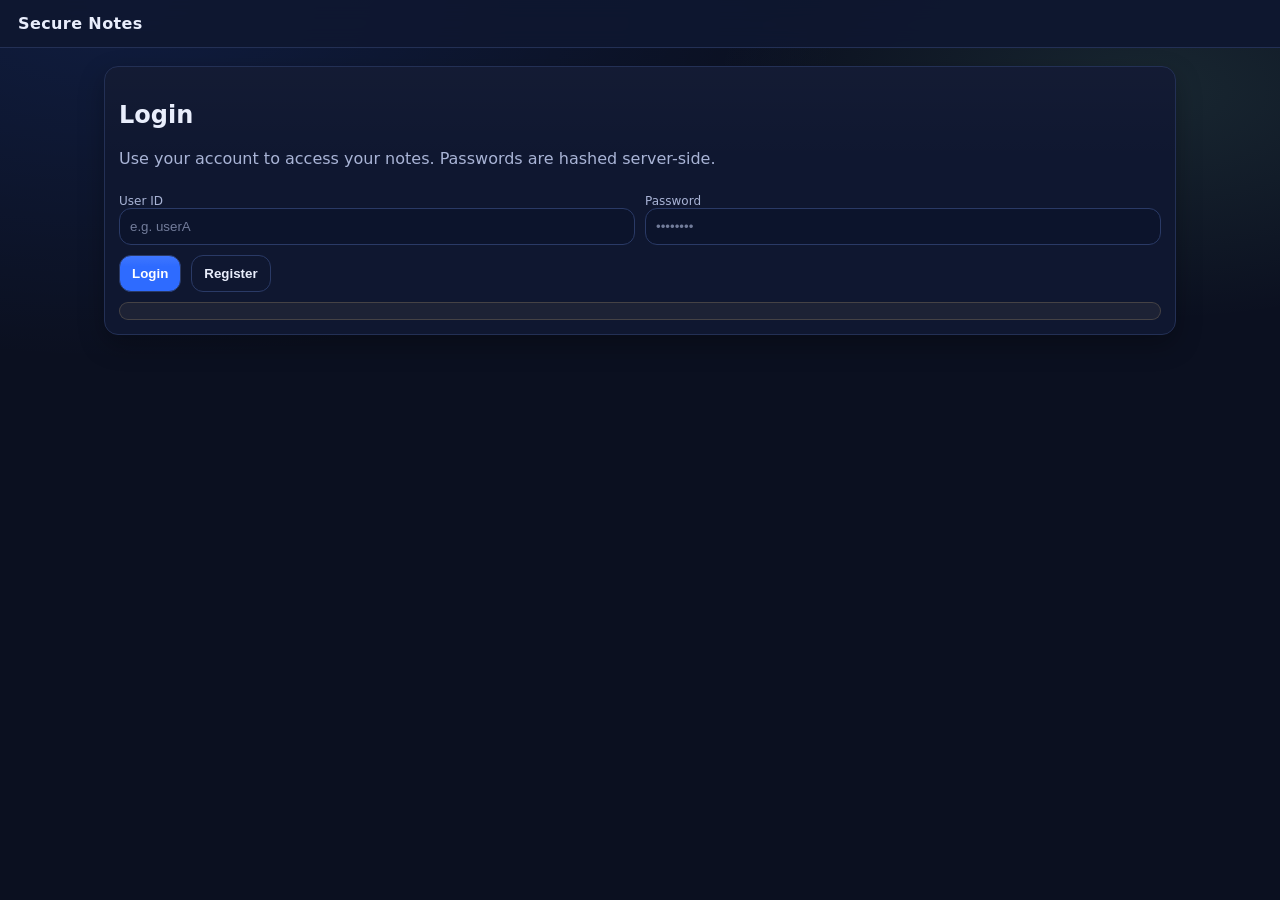
<file: frontend/index.html>
<!doctype html>
<html lang="en">
<head>
  <meta charset="utf-8" />
  <meta name="viewport" content="width=device-width,initial-scale=1" />
  <title>Secure Notes</title>

  <!-- Tight CSP for this static app (no CDN). -->
  <meta http-equiv="Content-Security-Policy"
    content="
      default-src 'self';
      script-src 'self';
      style-src 'self';
      connect-src 'self' http://127.0.0.1:8000;
      base-uri 'none';
      object-src 'none';
      frame-ancestors 'none';
      form-action 'self';
    ">

  <link rel="stylesheet" href="./styles.css" />
</head>
<body>
  <header class="topbar">
    <div class="brand">Secure Notes</div>
    <div class="right">
      <span id="whoami" class="muted"></span>
      <button id="logoutBtn" class="ghost hidden" type="button">Logout</button>
    </div>
  </header>

  <main class="container">
    <!-- Auth -->
    <section id="authView" class="card" aria-labelledby="authTitle">
      <h2 id="authTitle">Login</h2>
      <p class="muted">Use your account to access your notes. Passwords are hashed server-side.</p>

      <div class="grid2">
        <div>
          <label for="userId">User ID</label>
          <input id="userId" autocomplete="username" placeholder="e.g. userA" />
        </div>
        <div>
          <label for="password">Password</label>
          <input id="password" type="password" autocomplete="current-password" placeholder="••••••••" />
        </div>
      </div>

      <div class="row">
        <button id="loginBtn" type="button">Login</button>
        <button id="registerBtn" class="ghost" type="button">Register</button>
      </div>

      <div id="authMsg" class="msg" role="status" aria-live="polite"></div>
    </section>

    <!-- App -->
    <section id="appView" class="hidden">
      <div class="split">
        <!-- Notes list -->
        <section class="card" aria-labelledby="notesTitle">
          <div class="row between">
            <h2 id="notesTitle">Your notes</h2>
            <button id="refreshBtn" class="ghost" type="button">Refresh</button>
          </div>

          <div class="row">
            <input id="searchBox" placeholder="Search by title..." />
            <button id="newNoteBtn" type="button">New</button>
          </div>

          <ul id="notesList" class="list"></ul>
          <div class="muted small">Tip: select a note to view/edit. Updates require a lock.</div>
        </section>

        <!-- Editor + sharing -->
        <section class="card" aria-labelledby="editorHeading">
          <div class="row between">
            <h2 id="editorHeading"><span id="editorTitle">Editor</span></h2>
            <span id="lockState" class="pill muted">No lock</span>
          </div>

          <div class="grid2">
            <div>
              <label for="noteTitle">Title</label>
              <input id="noteTitle" placeholder="Title" />
            </div>
            <div>
              <label for="noteVersion">Version</label>
              <input id="noteVersion" disabled />
            </div>
          </div>

          <label for="noteContent">Content</label>
          <textarea id="noteContent" rows="10" placeholder="Write your note..."></textarea>

          <div class="row wrap">
            <button id="acquireLockBtn" class="ghost" type="button">Acquire lock</button>
            <button id="saveBtn" type="button">Save</button>
            <button id="releaseLockBtn" class="ghost" type="button">Release lock</button>
          </div>

          <hr />

          <h3>Share</h3>
          <div class="grid2">
            <div>
              <label for="shareWith">Share with (user_id)</label>
              <input id="shareWith" placeholder="e.g. userB" />
            </div>
            <div>
              <label for="shareMode">Mode</label>
              <select id="shareMode">
                <option value="ro">Read-only</option>
                <option value="rw">Read/Write (lock required)</option>
              </select>
            </div>
          </div>

          <div class="row wrap">
            <button id="createShareBtn" type="button">Create share</button>
            <button id="revokeShareBtn" class="ghost" type="button">Revoke share (owner)</button>
          </div>

          <div class="row">
            <label class="muted small" for="shareId">Share ID</label>
            <input id="shareId" placeholder="Paste share_id here..." />
          </div>

          <div class="row wrap">
            <button id="openShareBtn" class="ghost" type="button">Open shared note</button>
            <button id="shareLockBtn" class="ghost" type="button">Lock (shared RW)</button>
            <button id="shareSaveBtn" class="ghost" type="button">Save (shared RW)</button>
          </div>

          <div id="appMsg" class="msg" role="status" aria-live="polite"></div>

          <div class="muted small" style="margin-top:10px">
            Security note: this UI does not persist tokens in storage. You may need to login again after refresh.
          </div>
        </section>
      </div>
    </section>
  </main>

  <script src="./app.js" defer></script>
</body>
</html>
</file>
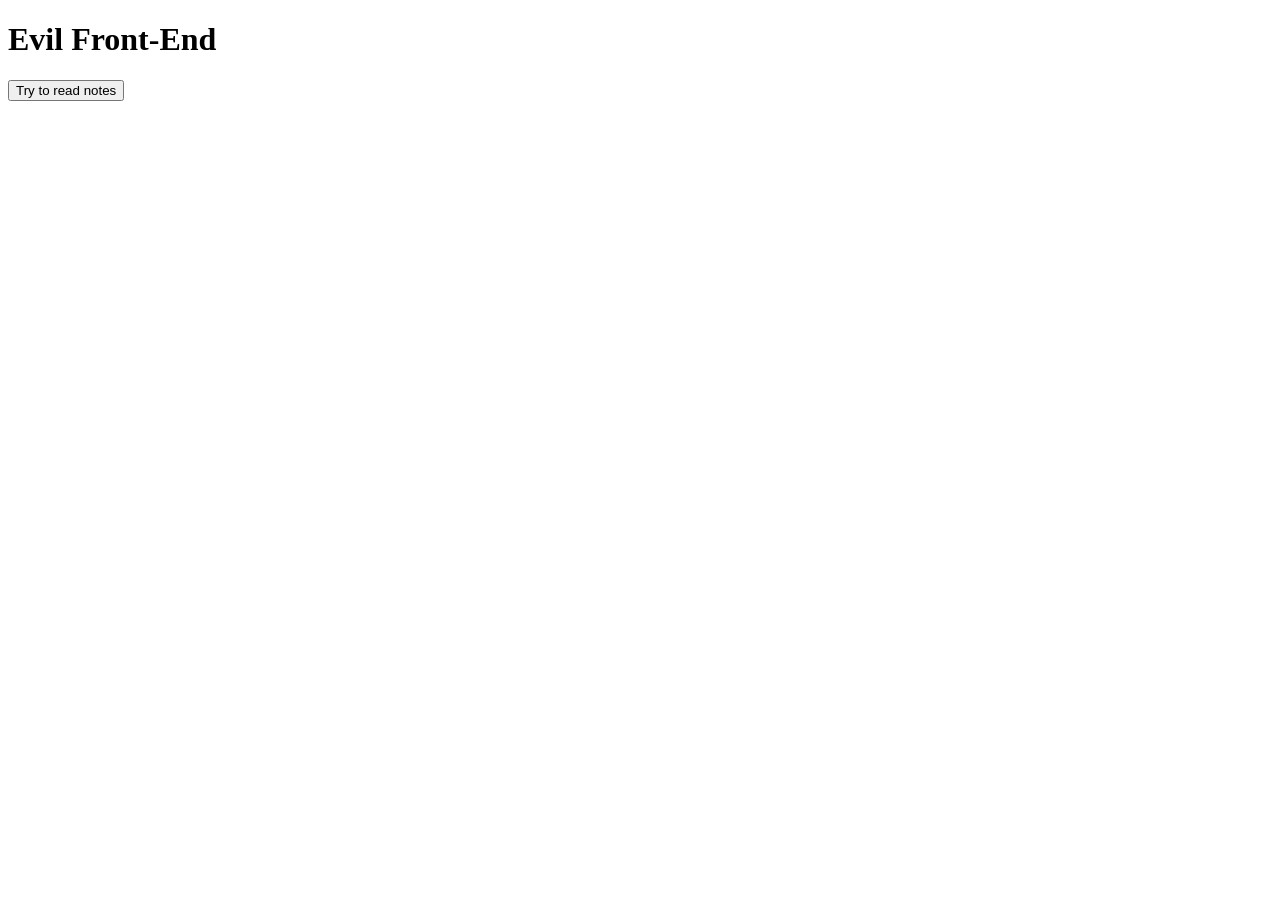
<file: evil.html>
<!doctype html>
<html>
<head><meta charset="utf-8"><title>Evil front</title></head>
<body>
  <h1>Evil Front-End</h1>
  <button id="steal">Try to read notes</button>
  <pre id="out"></pre>

  <script>
    const out = document.getElementById("out");

    document.getElementById("steal").onclick = async () => {
      out.textContent = "Sending request...\n";
      try {
        const r = await fetch("http://127.0.0.1:8000/notes", {
          method: "GET",
          credentials: "include", // tries to use victim cookies
        });
        out.textContent += "HTTP " + r.status + "\n";
        out.textContent += await r.text();
      } catch (e) {
        out.textContent += "Blocked by browser: " + e + "\n";
      }
    };
  </script>
</body>
</html>
</file>
<file: frontend/styles.css>
:root {
  font-family: ui-sans-serif, system-ui, -apple-system, Segoe UI, Roboto, Arial;
  color-scheme: dark;

  --bg: #0b1020;
  --panel: #0f1730;
  --panel2: #0c142c;
  --border: #233055;
  --border2: #2a3a66;
  --text: #e9eefc;
  --muted: #a9b4d6;

  --primary: #2e6bff;
  --primary-2: #2158de;

  --warn: #ffd08a;
  --error: #ff9aa8;
  --ok: #8ef0c5;

  --shadow: 0 10px 26px rgba(0,0,0,.28);
  --radius: 14px;
}

* { box-sizing: border-box; }
html, body { height: 100%; }
body {
  margin: 0;
  background: radial-gradient(1200px 600px at 10% 0%, rgba(46,107,255,.14), transparent 60%),
              radial-gradient(800px 420px at 90% 10%, rgba(142,240,197,.10), transparent 55%),
              var(--bg);
  color: var(--text);
}

a { color: inherit; }
.hidden { display: none !important; }

.topbar {
  position: sticky;
  top: 0;
  z-index: 10;
  display: flex;
  justify-content: space-between;
  align-items: center;
  padding: 14px 18px;
  background: rgba(15,23,48,.92);
  backdrop-filter: blur(10px);
  border-bottom: 1px solid var(--border);
}
.brand { font-weight: 800; letter-spacing: 0.4px; }
.container { max-width: 1100px; margin: 18px auto; padding: 0 14px; }

.right { display: flex; align-items: center; gap: 12px; }

.card {
  background: linear-gradient(180deg, rgba(255,255,255,.02), transparent 35%), var(--panel);
  border: 1px solid var(--border);
  border-radius: var(--radius);
  padding: 14px;
  box-shadow: var(--shadow);
}

.split {
  display: grid;
  grid-template-columns: 360px 1fr;
  gap: 14px;
  align-items: start;
}
@media (max-width: 980px) { .split { grid-template-columns: 1fr; } }

.row {
  display: flex;
  gap: 10px;
  align-items: center;
  margin: 10px 0;
}
.row.between { justify-content: space-between; }
.row.wrap { flex-wrap: wrap; }

.grid2 { display: grid; grid-template-columns: 1fr 1fr; gap: 10px; }
@media (max-width: 700px) { .grid2 { grid-template-columns: 1fr; } }

hr {
  border: 0;
  height: 1px;
  background: linear-gradient(90deg, transparent, var(--border), transparent);
  margin: 14px 0;
}

label {
  display: block;
  font-size: 12px;
  color: var(--muted);
  margin-top: 10px;
}

input, textarea, select {
  width: 100%;
  border-radius: 12px;
  border: 1px solid var(--border2);
  background: var(--panel2);
  color: var(--text);
  padding: 10px 10px;
  outline: none;
  transition: border-color .12s ease, box-shadow .12s ease, transform .06s ease;
}

textarea { resize: vertical; min-height: 130px; line-height: 1.4; }

input::placeholder, textarea::placeholder { color: rgba(169,180,214,.65); }

input:focus, textarea:focus, select:focus {
  border-color: rgba(46,107,255,.9);
  box-shadow: 0 0 0 3px rgba(46,107,255,.18);
}

input:disabled, textarea:disabled, select:disabled {
  opacity: .75;
  cursor: not-allowed;
}

button {
  border: 1px solid var(--border2);
  background: linear-gradient(180deg, rgba(255,255,255,.08), transparent 30%), var(--primary);
  color: white;
  padding: 10px 12px;
  border-radius: 12px;
  cursor: pointer;
  font-weight: 700;
  transition: transform .06s ease, filter .12s ease, background-color .12s ease;
  user-select: none;
}

button:hover { filter: brightness(1.05); }
button:active { transform: translateY(1px); }
button:focus-visible { outline: 3px solid rgba(46,107,255,.25); outline-offset: 2px; }

button.ghost {
  background: transparent;
  color: var(--text);
}

button.ghost:hover {
  background: rgba(255,255,255,.04);
}

button:disabled {
  opacity: .58;
  cursor: not-allowed;
  transform: none;
}

.list { list-style: none; padding: 0; margin: 10px 0; }

.list li {
  padding: 10px;
  border: 1px solid var(--border);
  border-radius: 12px;
  margin-bottom: 8px;
  cursor: pointer;
  background: rgba(255,255,255,0.02);
  transition: border-color .12s ease, background .12s ease, transform .06s ease;
}

.list li:hover { border-color: rgba(60,85,160,.95); background: rgba(255,255,255,0.03); }
.list li:active { transform: translateY(1px); }

.list li.active {
  border-color: var(--primary);
  background: rgba(46,107,255,0.12);
}

.muted { color: var(--muted); }
.small { font-size: 12px; }

.msg {
  margin-top: 10px;
  min-height: 18px;
  color: var(--warn);
  padding: 8px 10px;
  border-radius: 12px;
  background: rgba(255,208,138,.06);
  border: 1px solid rgba(255,208,138,.18);
}

.pill {
  padding: 6px 10px;
  border-radius: 999px;
  border: 1px solid var(--border);
  background: rgba(255,255,255,.02);
}

/* Better selection + scrollbars (optional, harmless) */
::selection { background: rgba(46,107,255,.35); }
</file>
